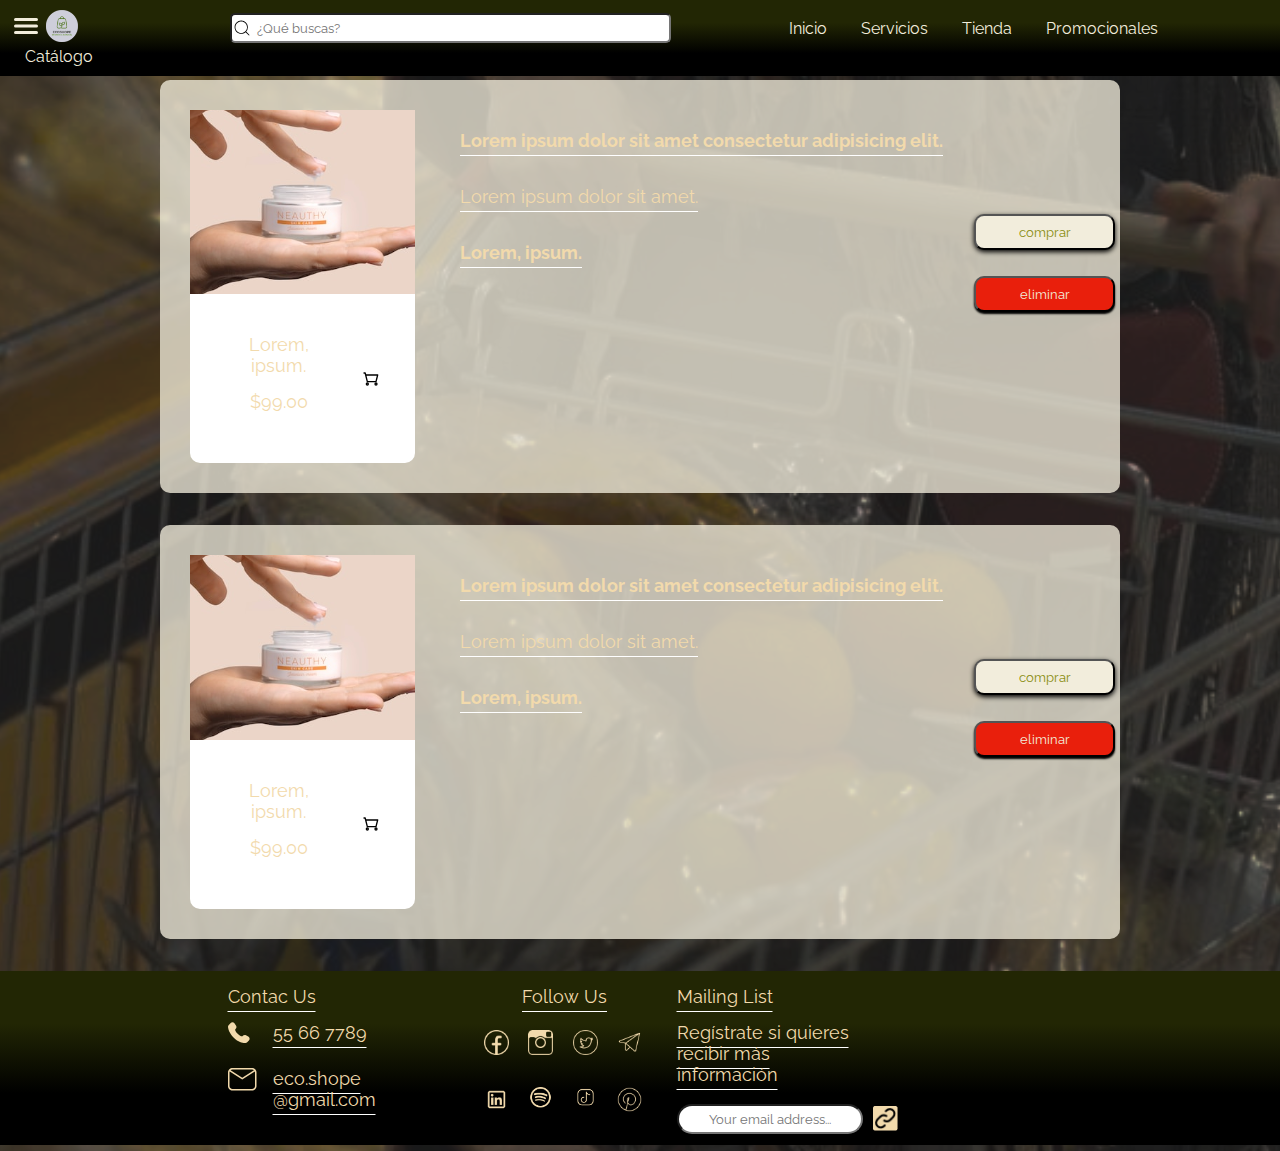
<file: carrito.html>
<!DOCTYPE html>
<html lang="en">
<head>
    <meta charset="UTF-8">
    <meta name="viewport" content="width=device-width, initial-scale=1.0">
    <link rel="stylesheet" href="CSS/styles.css">
    <link rel="stylesheet" href="CSS/style_nav.css">
    <link rel="stylesheet" href="CSS/style_footer.css">
    <link rel="stylesheet" href="CSS/style_carrito.css">
    <title>carrito</title>
</head>
<body>
    <header class="encabezado">
        <div class="enlaces">
            <a hr class="enlace__menu">
                <img src="IMÁGENES/menu.svg" alt="logo__menu" class="logo__menu">
            </a>
            <a href="#" class="enlace__logo">
                <img src="IMÁGENES/Eco Shopping Bag Logo.png" alt="Logo EcoShope-Tienda" class="logo__imagen">
            </a>
        </div>

        <div class="busqueda">
            <input class="busqueda__barra" type="search" placeholder="¿Qué buscas?" style="font-family: Raleway;">
        </div>
        <ul class="navegacion">
            <li><a href="#">Inicio</a></li>
            <li><a href="#">Servicios</a></li>
            <li><a href="#">Tienda</a></li>
            <li><a href="#">Promocionales</a></li>
            <li><a href="#imagen">Catálogo</a></li>
        </ul>
    </header>
    <main>
        <section class="cards">
            <article class="card">
                <div class="card__producto">
                    <div class="card__img">
                        <img src="IMÁGENES/Rectangle 13producto1.svg" alt="Producto-1" class="card__imagen">
                    </div>
                    <div class="card__text">
                        <div class="descripcion">
                            <p>Lorem, ipsum.</p>
                            <p>$99.00</p>
                        </div>
                        <a href=""><img src="IMÁGENES/shopping.svg" alt="carrito"></a>
                    </div>
                </div>
                <div class="card__info">
                    <p class="bold">Lorem ipsum dolor sit amet consectetur adipisicing elit.</p>
                    <p>Lorem ipsum dolor sit amet.</p>
                    <p class="bold">Lorem, ipsum.</p>
                </div>
                <div class="botones">
                    <button class="btn-comprar">comprar</button>
                    <button class="btn-eliminar">eliminar</button>
                </div>
            </article>
            <article class="card">
                <div class="card__producto">
                    <div class="card__img">
                        <img src="IMÁGENES/Rectangle 13producto1.svg" alt="Producto-1" class="card__imagen">
                    </div>
                    <div class="card__text">
                        <div class="descripcion">
                            <p>Lorem, ipsum.</p>
                            <p>$99.00</p>
                        </div>
                        <a href=""><img src="IMÁGENES/shopping.svg" alt="carrito"></a>
                    </div>
                </div>
                <div class="card__info">
                    <p class="bold">Lorem ipsum dolor sit amet consectetur adipisicing elit.</p>
                    <p>Lorem ipsum dolor sit amet.</p>
                    <p class="bold">Lorem, ipsum.</p>
                </div>
                <div class="botones">
                    <button class="btn-comprar">comprar</button>
                    <button class="btn-eliminar">eliminar</button>
                </div>
            </article>
        </section>
    </main>
    <footer>
        <section class="cont_info">

            <article class="contac_us">
                <p class="contenedor_info">Contac Us</p> 
                    <div class="cont_contac">
                            <img src="/IMÁGENES/Vector_phone.svg" alt="Phone" class="class_icon">
                            <p class="number"> 55 66 7789</p>
                            <img src="/IMÁGENES/Vector_email.svg" alt="Email" class="class_icon">
                            <p class="email_eco">eco.shope @gmail.com</p>
                    </div>
            </article>

            <article class="follow_us">
                <p class="contenedor_info">Follow Us</p>
                    <div class="cont_icons"> 
                        <img src="/IMÁGENES/Vector_fb.png" alt="Facebook">
                        <img src="IMÁGENES/vec_insta.png" alt="Instagram">
                        <img src="IMÁGENES/Vector_twitter.png" alt="Twitter">
                        <img src="IMÁGENES/ph_telegram-logo-thin.png" alt="Telegram">
                        <img src="IMÁGENES/la_linkedin.png" alt="Likedin">
                        <img src="/IMÁGENES/Vector.png" alt="Spotify">
                        <img src="IMÁGENES/iconoir_tiktok.png" alt="TikTok">
                        <img src="IMÁGENES/arcticons_pinterest.png" alt="Pinterest">
                    </div>
                </article>

            <article class="mailing_list">
                <p class="contenedor_info">Mailing List</p>
                    <div class="cont_mailing">
                        <p>Regístrate si quieres recibir más información</p>
                            <div class="elements">
                                <input type="email" placeholder="Your email address..." class="cont_email">
                                <img src="IMÁGENES/enlace.png" alt="Enlace" class="icon_enlace">
                            </div>
                    </div>
            </article>
        </section>
    </footer>
    <script>
    </script>
</body>
</html>
</file>
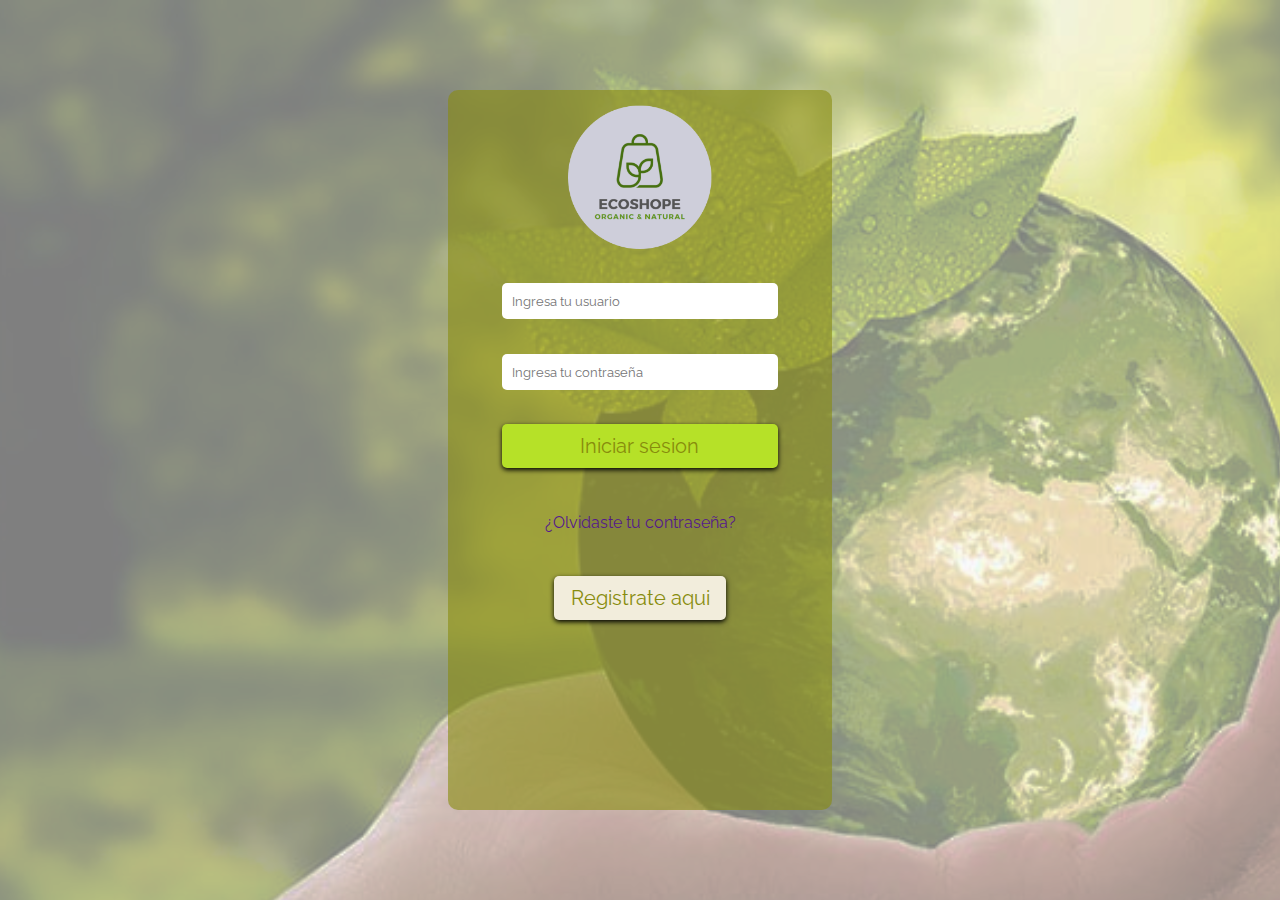
<file: inicio-sesion.html>
<!DOCTYPE html>
<html lang="en">
<head>
    <meta charset="UTF-8">
    <meta name="viewport" content="width=device-width, initial-scale=1.0">
    <link rel="stylesheet" href="CSS/style-form-login.css">
    <link rel="stylesheet" href="CSS/styles.css">
    <title>Inicia seison</title>
</head>
<body>
    <main>
        <section class="inicio-sesion">
                <div class="contenedor__img">
                    <img src="IMÁGENES/Eco Shopping Bag Logo.png" alt="logo__imagen">
                </div>
                <form action="" class="formulario">
                    <input type="user" placeholder="Ingresa tu usuario">
                    <input type="password" placeholder="Ingresa tu contraseña">
                    <button onclick="login()" type="submit" class="formulario__btn-inicio">Iniciar sesion</button>
                    <a href="" class="formulario__enlace">¿Olvidaste tu contraseña? </a>
                    <button onclick="register()" type="submit" class="formulario__btn-registro">Registrate aqui</button>
                </form>
        </section>
    </main>
    <script>
        function login(){
            window.open("index.html");
        }

        function register(){
            window.open("registro.html")
        }
    </script>
</body>
</html>
</file>
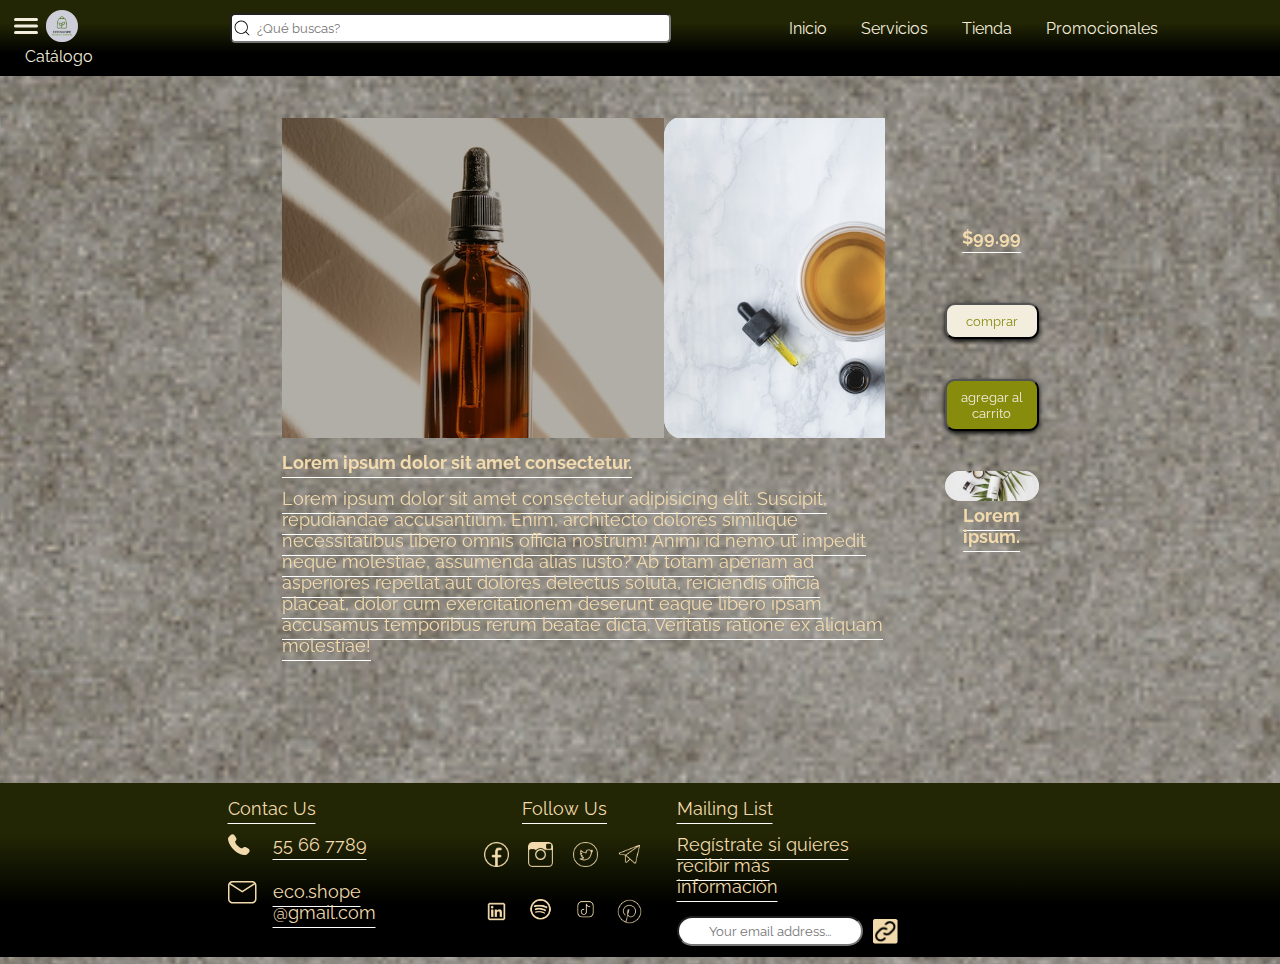
<file: producto.html>
<!DOCTYPE html>
<html lang="en">
<head>
    <meta charset="UTF-8">
    <meta name="viewport" content="width=device-width, initial-scale=1.0">
    <link rel="stylesheet" href="CSS/styles.css">
    <link rel="stylesheet" href="CSS/style_nav.css">
    <link rel="stylesheet" href="CSS/style_footer.css">
    <link rel="stylesheet" href="CSS/style_producto.css">
    <title>Producto</title>
</head>
<body>
    <header class="encabezado">
        <div class="enlaces">
            <a hr class="enlace__menu">
                <img src="IMÁGENES/menu.svg" alt="logo__menu" class="logo__menu">
            </a>
            <a href="#" class="enlace__logo">
                <img src="IMÁGENES/Eco Shopping Bag Logo.png" alt="Logo EcoShope-Tienda" class="logo__imagen">
            </a>
        </div>

        <div class="busqueda">
            <input class="busqueda__barra" type="search" placeholder="¿Qué buscas?" style="font-family: Raleway;">
        </div>
        <ul class="navegacion">
            <li><a href="#">Inicio</a></li>
            <li><a href="#">Servicios</a></li>
            <li><a href="#">Tienda</a></li>
            <li><a href="#">Promocionales</a></li>
            <li><a href="#imagen">Catálogo</a></li>
        </ul>
    </header>
    <main>
        <section class="producto">
            <article class="contenido">
                    <div class="carrusel__img elemento" id="elemento1">
                        <img src="IMÁGENES/carrusel1.svg" alt="carrusel_imagen_1">
                    </div>
                    <div class="carrusel__img elemento" id="elemento2">
                        <img src="IMÁGENES/carrusel2.svg" alt="carrusel_imagen_2">
                    </div>
                    <div class="carrusel__img elemento" id="elemento3">
                        <img src="IMÁGENES/carrusel3.svg" alt="carrusel_imagen_3">
                    </div>
            </article>
            <article class="producto__descripcion">
                <p class="bold">Lorem ipsum dolor sit amet consectetur.</p>
                <p>Lorem ipsum dolor sit amet consectetur adipisicing elit. Suscipit, repudiandae accusantium. Enim, architecto dolores similique necessitatibus libero omnis officia nostrum! Animi id nemo ut impedit neque molestiae, assumenda alias iusto?
                Ab totam aperiam ad asperiores repellat aut dolores delectus soluta, reiciendis officia placeat, dolor cum exercitationem deserunt eaque libero ipsam accusamus temporibus rerum beatae dicta. Veritatis ratione ex aliquam molestiae!</p>
            </article>
            <article class="producto__informacion">
                <p class="bold">$99.99</p>
                <button class="btn-comprar">comprar</button>
                <button class="btn-agregar">agregar al carrito</button>
                <div class="cards__autor">
                    <img src="IMÁGENES/carrusel-1.svg" alt="imagen_autor" class="autor__img">
                    <p class="bold"> Lorem ipsum.</p>
                </div>
            </article>
        </section>
    </main>
    <footer>
        <section class="cont_info">

            <article class="contac_us">
                <p class="contenedor_info">Contac Us</p> 
                    <div class="cont_contac">
                            <img src="/IMÁGENES/Vector_phone.svg" alt="Phone" class="class_icon">
                            <p class="number"> 55 66 7789</p>
                            <img src="/IMÁGENES/Vector_email.svg" alt="Email" class="class_icon">
                            <p class="email_eco">eco.shope @gmail.com</p>
                    </div>
            </article>

            <article class="follow_us">
                <p class="contenedor_info">Follow Us</p>
                    <div class="cont_icons"> 
                        <img src="/IMÁGENES/Vector_fb.png" alt="Facebook">
                        <img src="IMÁGENES/vec_insta.png" alt="Instagram">
                        <img src="IMÁGENES/Vector_twitter.png" alt="Twitter">
                        <img src="IMÁGENES/ph_telegram-logo-thin.png" alt="Telegram">
                        <img src="IMÁGENES/la_linkedin.png" alt="Likedin">
                        <img src="/IMÁGENES/Vector.png" alt="Spotify">
                        <img src="IMÁGENES/iconoir_tiktok.png" alt="TikTok">
                        <img src="IMÁGENES/arcticons_pinterest.png" alt="Pinterest">
                    </div>
                </article>

            <article class="mailing_list">
                <p class="contenedor_info">Mailing List</p>
                    <div class="cont_mailing">
                        <p>Regístrate si quieres recibir más información</p>
                            <div class="elements">
                                <input type="email" placeholder="Your email address..." class="cont_email">
                                <img src="IMÁGENES/enlace.png" alt="Enlace" class="icon_enlace">
                            </div>
                    </div>
            </article>
        </section>
    </footer>
</body>
</html>
</file>
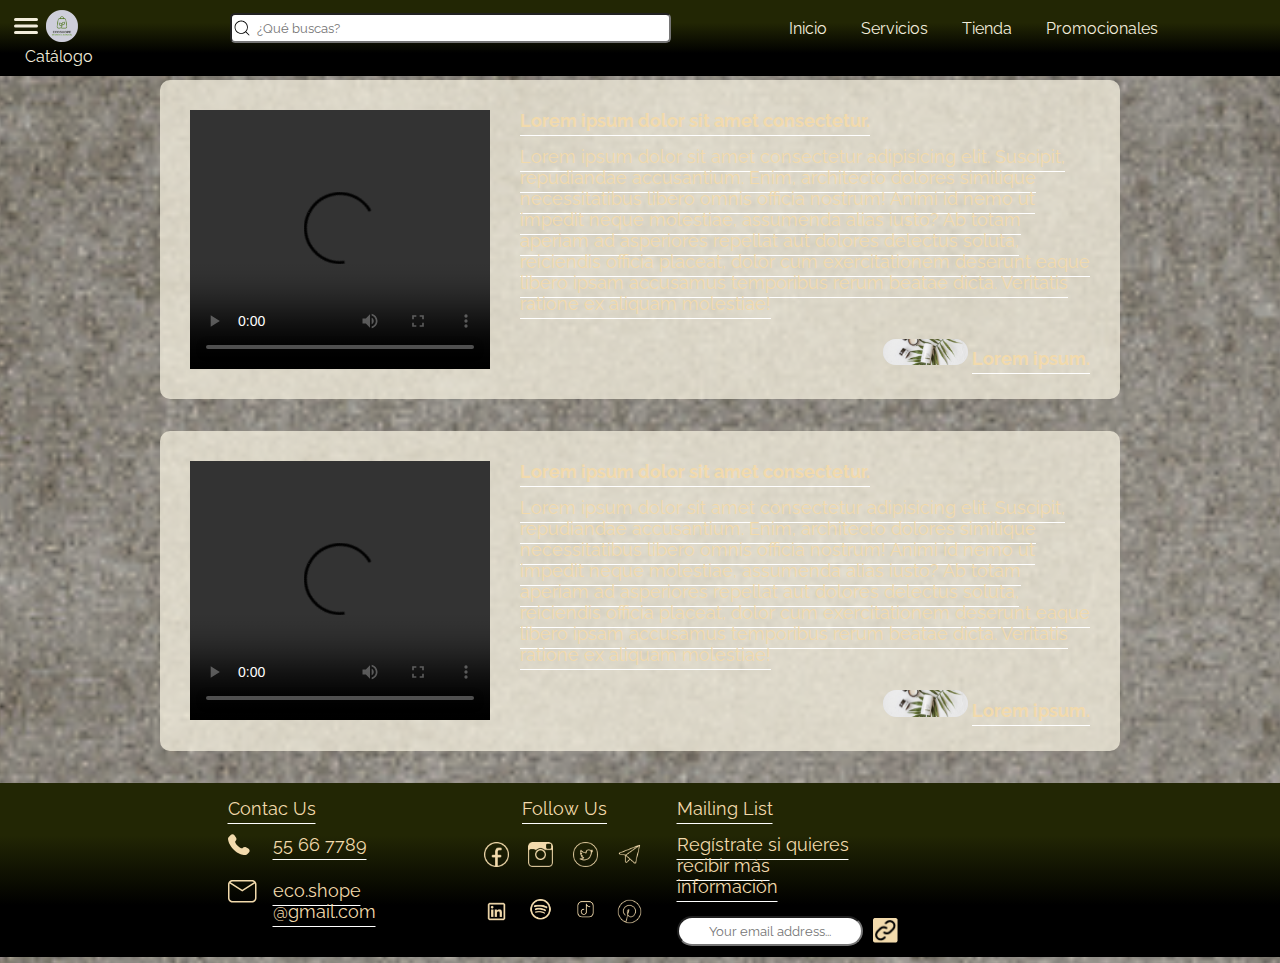
<file: tutoriales.html>
<!DOCTYPE html>
<html lang="en">
<head>
    <meta charset="UTF-8">
    <meta name="viewport" content="width=device-width, initial-scale=1.0">
    <link rel="stylesheet" href="CSS/styles.css">
    <link rel="stylesheet" href="CSS/style_nav.css">
    <link rel="stylesheet" href="CSS/style_footer.css">
    <link rel="stylesheet" href="CSS/style_tutoriales.css">
    <title>Tutoriales</title>
</head>
<body>
    <header class="encabezado">
        <div class="enlaces">
            <a hr class="enlace__menu">
                <img src="IMÁGENES/menu.svg" alt="logo__menu" class="logo__menu">
            </a>
            <a href="#" class="enlace__logo">
                <img src="IMÁGENES/Eco Shopping Bag Logo.png" alt="Logo EcoShope-Tienda" class="logo__imagen">
            </a>
        </div>

        <div class="busqueda">
            <input class="busqueda__barra" type="search" placeholder="¿Qué buscas?" style="font-family: Raleway;">
        </div>
        <ul class="navegacion">
            <li><a href="#">Inicio</a></li>
            <li><a href="#">Servicios</a></li>
            <li><a href="#">Tienda</a></li>
            <li><a href="#">Promocionales</a></li>
            <li><a href="#imagen">Catálogo</a></li>
        </ul>
    </header>
    <main>
        <section class="cards">
            <article class="cards__tutorial">
                <video src="" controls></video>
                <div class="cards_descripcion">
                    <p class="bold">Lorem ipsum dolor sit amet consectetur.</p>
                    <p>Lorem ipsum dolor sit amet consectetur adipisicing elit. Suscipit, repudiandae accusantium. Enim, architecto dolores similique necessitatibus libero omnis officia nostrum! Animi id nemo ut impedit neque molestiae, assumenda alias iusto?
                    Ab totam aperiam ad asperiores repellat aut dolores delectus soluta, reiciendis officia placeat, dolor cum exercitationem deserunt eaque libero ipsam accusamus temporibus rerum beatae dicta. Veritatis ratione ex aliquam molestiae!</p>
                    <div class="cards__autor">
                        <img src="IMÁGENES/carrusel-1.svg" alt="imagen_autor" class="autor__img">
                        <p class="bold"> Lorem ipsum.</p>
                    </div>
                </div>
            </article>
            <article class="cards__tutorial">
                <video src="" controls></video>
                <div class="cards_descripcion">
                    <p class="bold">Lorem ipsum dolor sit amet consectetur.</p>
                    <p>Lorem ipsum dolor sit amet consectetur adipisicing elit. Suscipit, repudiandae accusantium. Enim, architecto dolores similique necessitatibus libero omnis officia nostrum! Animi id nemo ut impedit neque molestiae, assumenda alias iusto?
                    Ab totam aperiam ad asperiores repellat aut dolores delectus soluta, reiciendis officia placeat, dolor cum exercitationem deserunt eaque libero ipsam accusamus temporibus rerum beatae dicta. Veritatis ratione ex aliquam molestiae!</p>
                    <div class="cards__autor">
                        <img src="IMÁGENES/carrusel-1.svg" alt="imagen_autor" class="autor__img">
                        <p class="bold"> Lorem ipsum.</p>
                    </div>
                </div>
            </article>
        </section>
    </main>
    <footer>
        <section class="cont_info">

            <article class="contac_us">
                <p class="contenedor_info">Contac Us</p> 
                    <div class="cont_contac">
                            <img src="/IMÁGENES/Vector_phone.svg" alt="Phone" class="class_icon">
                            <p class="number"> 55 66 7789</p>
                            <img src="/IMÁGENES/Vector_email.svg" alt="Email" class="class_icon">
                            <p class="email_eco">eco.shope @gmail.com</p>
                    </div>
            </article>

            <article class="follow_us">
                <p class="contenedor_info">Follow Us</p>
                    <div class="cont_icons"> 
                        <img src="/IMÁGENES/Vector_fb.png" alt="Facebook">
                        <img src="IMÁGENES/vec_insta.png" alt="Instagram">
                        <img src="IMÁGENES/Vector_twitter.png" alt="Twitter">
                        <img src="IMÁGENES/ph_telegram-logo-thin.png" alt="Telegram">
                        <img src="IMÁGENES/la_linkedin.png" alt="Likedin">
                        <img src="/IMÁGENES/Vector.png" alt="Spotify">
                        <img src="IMÁGENES/iconoir_tiktok.png" alt="TikTok">
                        <img src="IMÁGENES/arcticons_pinterest.png" alt="Pinterest">
                    </div>
                </article>

            <article class="mailing_list">
                <p class="contenedor_info">Mailing List</p>
                    <div class="cont_mailing">
                        <p>Regístrate si quieres recibir más información</p>
                            <div class="elements">
                                <input type="email" placeholder="Your email address..." class="cont_email">
                                <img src="IMÁGENES/enlace.png" alt="Enlace" class="icon_enlace">
                            </div>
                    </div>
            </article>
        </section>
    </footer>
</body>
</html>
</file>
<file: CSS/styles.css>
*{
    padding: 0;
    margin: 0;
    text-decoration: none;
    list-style: none;
    box-sizing: border-box;
    font-family: Raleway;
}

@font-face{
    font-family: Raleway;
    src: url("../TIPOGRAFÍAS/Raleway/Raleway-VariableFont_wght.ttf");
}

@font-face{
    font-family: Kaisei;
    src: url("../TIPOGRAFÍAS/Kaisei_Tokumin/KaiseiTokumin-Regular.ttf");
}

h1, h2, h3, h4, h5, h6 {
    font-family: Kaisei;
}

:root{
    --color-titulo: #F2DAAC;
}
</file>
<file: CSS/style_nav.css>
.encabezado{
    background-image: linear-gradient(#222604 30%, #000000 70%);
    position: fixed;
    top: 0;
    left: 0;
    right: 0;
    width: 100%;
    padding: 10px
}

.logo__menu{
    height: 2rem;
}



.logo__imagen{
    height: 2rem;
}


.navegacion li{
    display: inline;
    margin: 2px; 
}

.navegacion a{
    color: #F2EDDC;
    font-size: 16px;
    padding: 7px 13px;
}
  
li a:hover {
    border-bottom: 2px solid #888C0D;
    color:#888C0D ;
}

.busqueda{
    display: inline-block;
    width: 50%;
    height: 100%;
    vertical-align: middle;
    text-align: center;
}

.busqueda__barra{
    text-indent: 20px;
    margin-right: 10px; /* Espacio entre la barra de búsqueda y la imagen */
    padding-left: 30px; /* Espacio para la imagen dentro de la barra de búsqueda */
    background-image: url("/IMÁGENES/search.svg"); /* Ruta de la imagen */
    background-position: left center; /* Alinear la imagen a la izquierda */
    background-repeat: no-repeat;
    background-size: 20px; /* Tamaño de la imagen */
    padding: 5px;
    width: 70%;
    border-radius: 5px;
}

.navegacion{
    display: inline;
    text-align: right;
    width: 40%;
    vertical-align: middle;
}

.enlaces{
    width: 10%;
    height: 100%;
    display: inline-block;
    vertical-align: middle;
}

main {
    margin-top: 60px;
}
</file>
<file: CSS/style_footer.css>
footer {

    background-image: linear-gradient(#222604 30%, #000000 70%);
}

p {
    font-size: large;
    color: #F2DAAC;
    text-decoration: underline white;
    text-underline-offset: 8px;
    padding-bottom: 15px;
}

.texto {
    text-decoration: none;
}

.cont_info{
    display: flex;
    justify-content: center;
    }
    
.cont_info>*{
    margin: 15px;
    }

.cont_contac {
    display: grid;
    grid-template-columns: 20% 70%;
    grid-template-rows: 50% 70%;
}

.cont_icons {
    display: flex;
    justify-content: center;
    display: grid;
    grid-template-columns: repeat(4, 27%);
    grid-template-rows: repeat(2, 70%);
}

.cont_icons img {
    width: 25px; 
    height: 25px; 
    margin: 8px;
  }
  
.follow_us {
    display: flex;
    flex-direction: column;
    align-items: center;
    text-align: center;
}

.cont_mailing {
    display: grid;
    grid-template-columns: repeat(1, 50%);
    grid-template-rows: repeat(2, 60%);
}

.cont_email {
    
    padding: 5px;
    border-radius: 15px;
    text-align: center;
    margin-right: 10px;
}

.elements {
    display: flex;
    align-items: center;

}

.icon_enlace {
    width: 25px; 
    height: 25px; 
}
</file>
<file: CSS/style_carrito.css>
body{
    background-image: url('../IMÁGENES/fondo-carrito.svg');
}

.cards{
    margin-top: 80px;
}
.card{
    display: flex;
    margin: 2em 10em;
    padding: 30px 5px ;
    border-radius: 10px;
    background-color: #f2eddcc5;
}

.card__producto{
    background-color: white;
    display: inline-block;
    text-align: center;
    border-radius: 10px;
    margin-left: 25px;
}

.card__text{
    padding: 20px;
    display: flex;
    justify-content: center;
    align-items: center;
}

.card__text>*{
    margin: 1rem;
}

.card__imagen{
    width: 100%;
}

.btn-comprar{
    background-color: #F2EDDC;
    color: #888C0D;
    box-shadow: 0px 2px 5px black;
    border-radius: 10px;
    padding: 8px;
}

.btn-comprar:hover{
    border-bottom: 2px solid #F2EDDC;
    box-shadow: inset 0px 2px 5px black; 
}

.btn-eliminar{
    background-color: #e91f0c;
    color: #F2EDDC;
    box-shadow: 0px 2px 2px black;
    border-radius: 10px;
    padding: 8px;
}

.btn-eliminar:hover{
    border-bottom: 2px solid #F2EDDC;
    box-shadow: inset 0px 2px 2px black; 
}

.botones{
    display: grid;
    grid-template-rows: repeat(2, 10%);
    gap: 50px;
    align-items: center;
    width: 150px;
    align-self: center;

}

.card__info{
    width: 60%;
    margin-left: 25px;
}

.card__info>p{
    margin: 20px;
}

.bold{
    font-weight: bold;
}
</file>
<file: CSS/style-form-login.css>
body{
    background-image: url('../IMÁGENES/fondo-form.svg');
}

.inicio-sesion{
    position: absolute;
    display: block;
    top: 10%;
    bottom: 10%;
    left: 35%;
    right: 35%;
    background-color: rgb(136, 140, 13, 60%);
    border-radius: 10px;
    text-align: center;
}


.contenedor__img{
    height: 20%;
    margin: 15px;
}

.contenedor__img>img{
    height: 100%
}

.formulario{
    height: 80%;
    margin: 20px;
}

.formulario>*{
    display: block;
    margin: 10%;
    padding: 10px;
    border-radius: 5px;
    border: none;
}

.formulario>input{
    width: 80%;
}
.formulario__btn-inicio{
    width: 80%;
    background-color: #B6E128;
    color: #888C0D;
    font-size: 20px;
    box-shadow: 0px 2px 5px black;
}

.formulario__btn-inicio:hover{
    border-bottom: 2px solid #888C0D;
    box-shadow: inset 0px 2px 5px black; 
}

.formulario__btn-registro{
    width: 50%;
    background-color: #F2EDDC;
    color: #888C0D;
    font-size: 20px;
    box-shadow: 0px 2px 5px black;
    margin-left: 25%;
}

.formulario__btn-registro:hover{
    border-bottom: 2px solid #F2EDDC;
    box-shadow: inset 0px 2px 5px black; 
}

.formulario__enlace:hover{
    text-decoration: underline;
}
</file>
<file: CSS/style_producto.css>
body{
    background-image: url('../IMÁGENES/fondo-arena.svg');
}

.bold{
    font-weight: bold;
}

.producto{
    display: grid;
    grid-template-areas:
    "carrusel info"
    "desc info";
    grid-gap: 10px;
    padding: 10px;
    align-items: center;
    position: relative;
    top: 3em;
    left: 17em;
    margin-bottom: 150px;
}

.producto__carrusel{
    grid-area: carrusel;
}
.producto__informacion{
    grid-area: info;
}

.producto__descripcion{
    grid-area: desc;
}

.btn-comprar{
    background-color: #F2EDDC;
    color: #888C0D;
    box-shadow: 0px 2px 5px black;
    border-radius: 10px;
    padding: 8px;
}

.btn-comprar:hover{
    border-bottom: 2px solid #F2EDDC;
    box-shadow: inset 0px 2px 5px black; 
}

.btn-agregar{
    background-color: #888C0D;
    color: #F2EDDC;
    box-shadow: 0px 2px 5px black;
    border-radius: 10px;
    padding: 8px;
}

.btn-agregar:hover{
    border-bottom: 2px solid #888C0D;
    box-shadow: inset 0px 2px 5px black; 
}

.autor__img{
    width: 100%;
    border-radius: 200px;
}

.producto__informacion{
    display: flex;
    flex-direction: column;
    width: 30%;
}

.producto__informacion>*{
    margin: 20px 50px;
    text-align: center;
}

.contenido{
    display: flex;
    overflow-x: scroll;
}
.elemento{
    flex: 100%;
    text-align: center;
}
</file>
<file: CSS/style_tutoriales.css>
body{
    background-image: url('../IMÁGENES/fondo-arena.svg');
}

.bold{
    font-weight: bold;
}

.cards{
    margin-top: 80px;
}

.cards__tutorial{
    display: flex;
    margin: 2em 10em;
    padding: 30px;
    border-radius: 10px;
    background-color: #f2eddcc5;
    gap: 30px;
}

.autor__img{
    width: 15%;
    border-radius: 200px;
}

.cards__autor>p{
    display: inline;
}

.cards__autor{
    text-align: right;
    margin-top: 10px;
}
</file>
